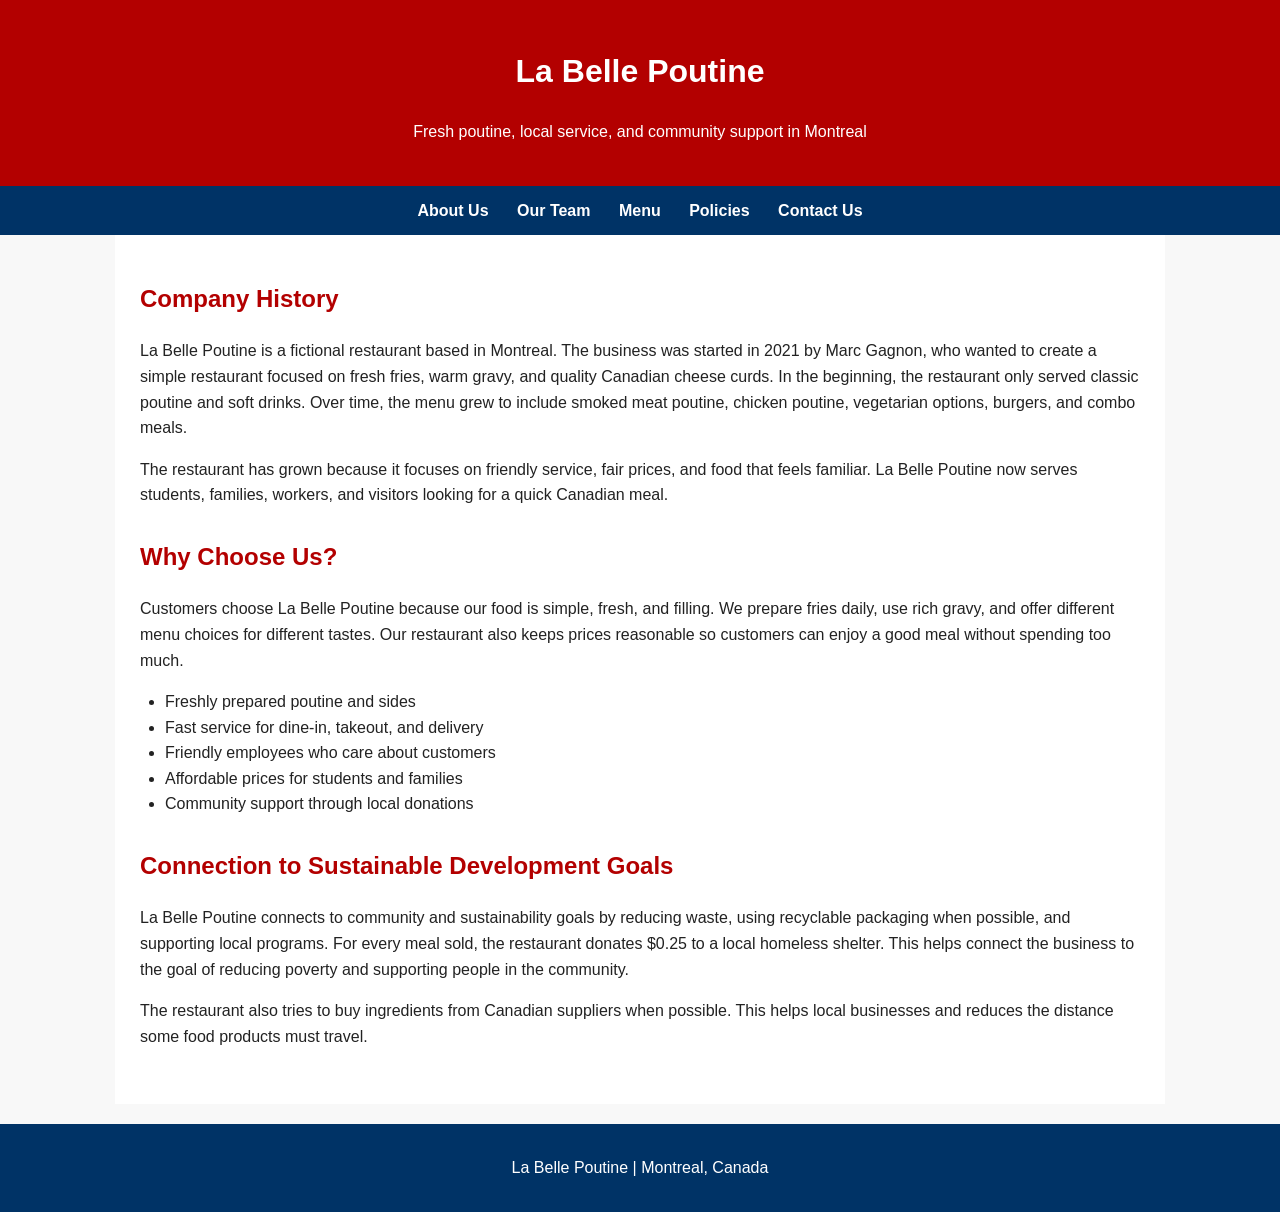
<file: index.html>
<!DOCTYPE html>
<html lang="en">
<head>
    <meta charset="UTF-8">
    <meta name="viewport" content="width=device-width, initial-scale=1.0">
    <title>La Belle Poutine - About Us</title>
    <link rel="stylesheet" href="style.css">
</head>
<body>
    <header>
        <h1>La Belle Poutine</h1>
        <p>Fresh poutine, local service, and community support in Montreal</p>
    </header>

    <nav>
        <a href="index.html">About Us</a>
        <a href="employees.html">Our Team</a>
        <a href="products.html">Menu</a>
        <a href="policies.html">Policies</a>
        <a href="contact_us.html">Contact Us</a>
    </nav>

    <main>
        <section>
            <h2>Company History</h2>
            <p>La Belle Poutine is a fictional restaurant based in Montreal. The business was started in 2021 by Marc Gagnon, who wanted to create a simple restaurant focused on fresh fries, warm gravy, and quality Canadian cheese curds. In the beginning, the restaurant only served classic poutine and soft drinks. Over time, the menu grew to include smoked meat poutine, chicken poutine, vegetarian options, burgers, and combo meals.</p>
            <p>The restaurant has grown because it focuses on friendly service, fair prices, and food that feels familiar. La Belle Poutine now serves students, families, workers, and visitors looking for a quick Canadian meal.</p>
        </section>

        <section>
            <h2>Why Choose Us?</h2>
            <p>Customers choose La Belle Poutine because our food is simple, fresh, and filling. We prepare fries daily, use rich gravy, and offer different menu choices for different tastes. Our restaurant also keeps prices reasonable so customers can enjoy a good meal without spending too much.</p>
            <ul>
                <li>Freshly prepared poutine and sides</li>
                <li>Fast service for dine-in, takeout, and delivery</li>
                <li>Friendly employees who care about customers</li>
                <li>Affordable prices for students and families</li>
                <li>Community support through local donations</li>
            </ul>
        </section>

        <section>
            <h2>Connection to Sustainable Development Goals</h2>
            <p>La Belle Poutine connects to community and sustainability goals by reducing waste, using recyclable packaging when possible, and supporting local programs. For every meal sold, the restaurant donates $0.25 to a local homeless shelter. This helps connect the business to the goal of reducing poverty and supporting people in the community.</p>
            <p>The restaurant also tries to buy ingredients from Canadian suppliers when possible. This helps local businesses and reduces the distance some food products must travel.</p>
        </section>
    </main>

    <footer>
        <p>La Belle Poutine | Montreal, Canada</p>
    </footer>
</body>
</html>
</file>
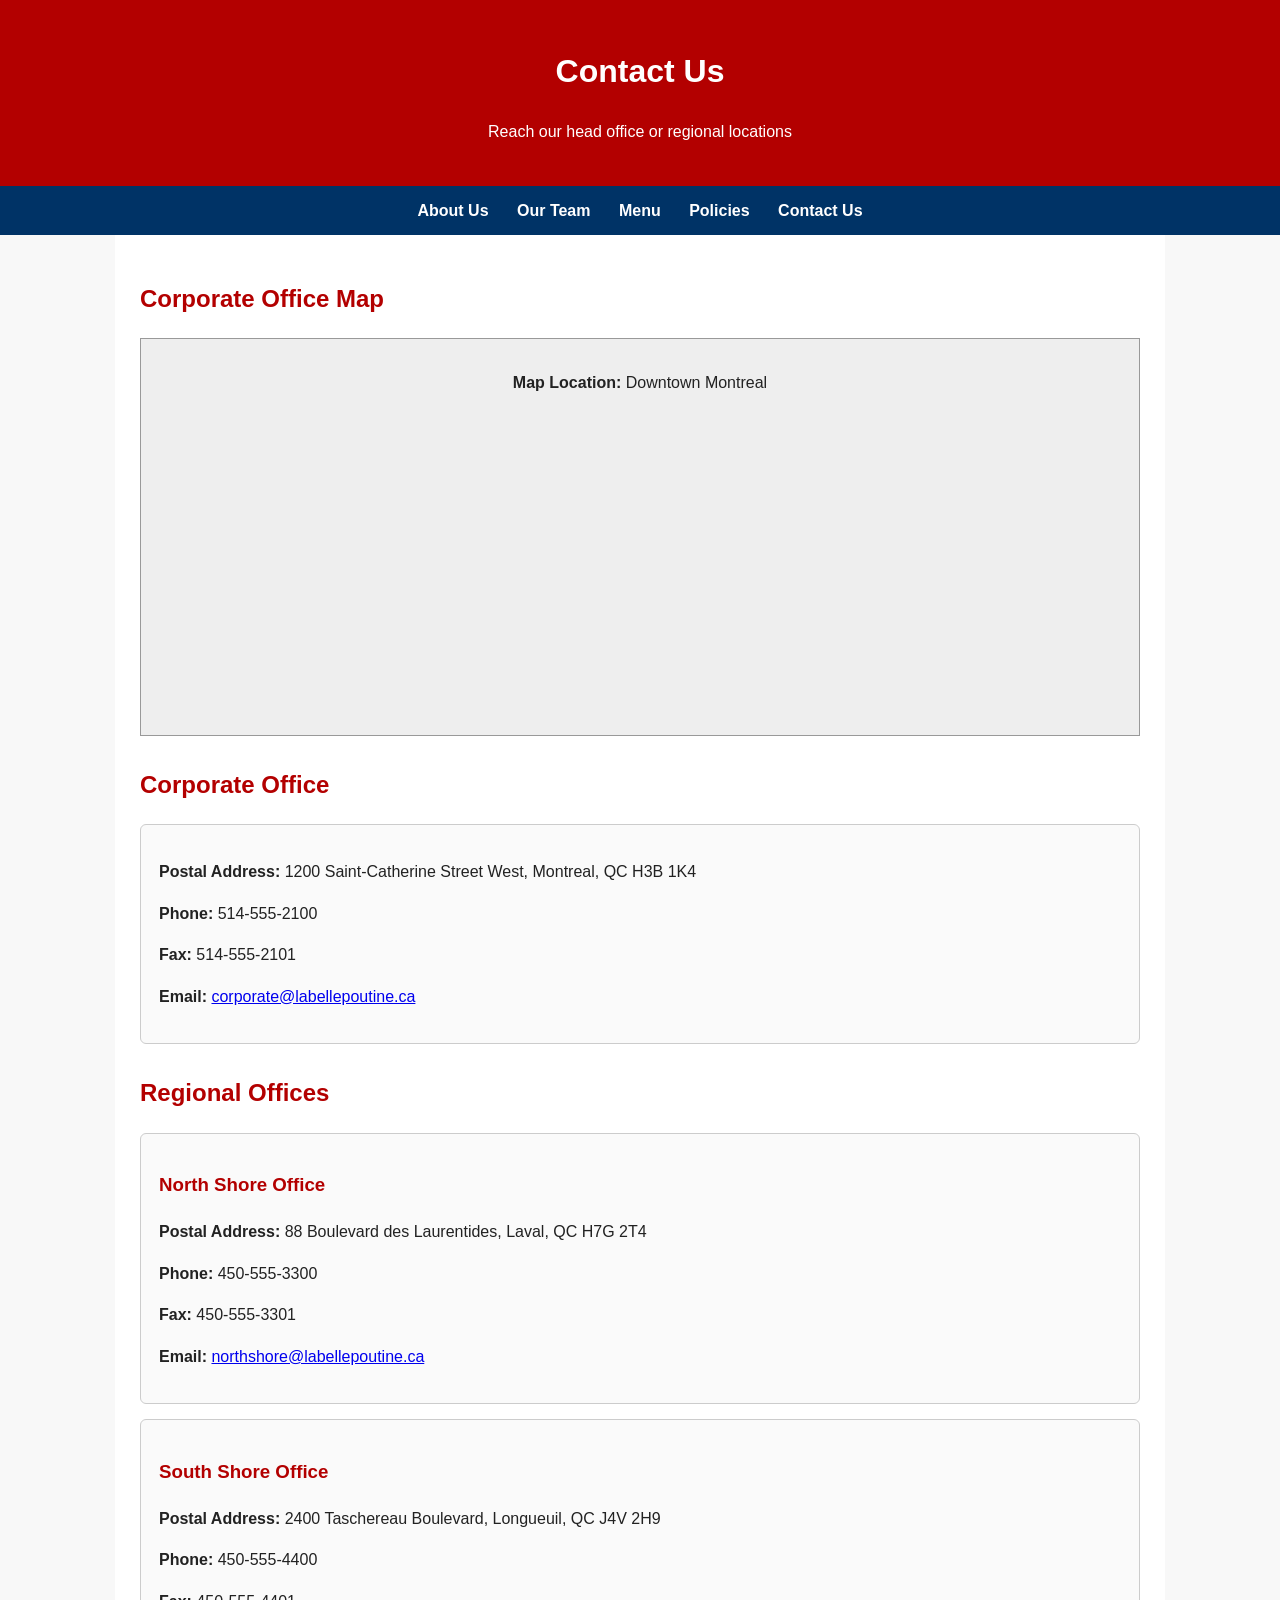
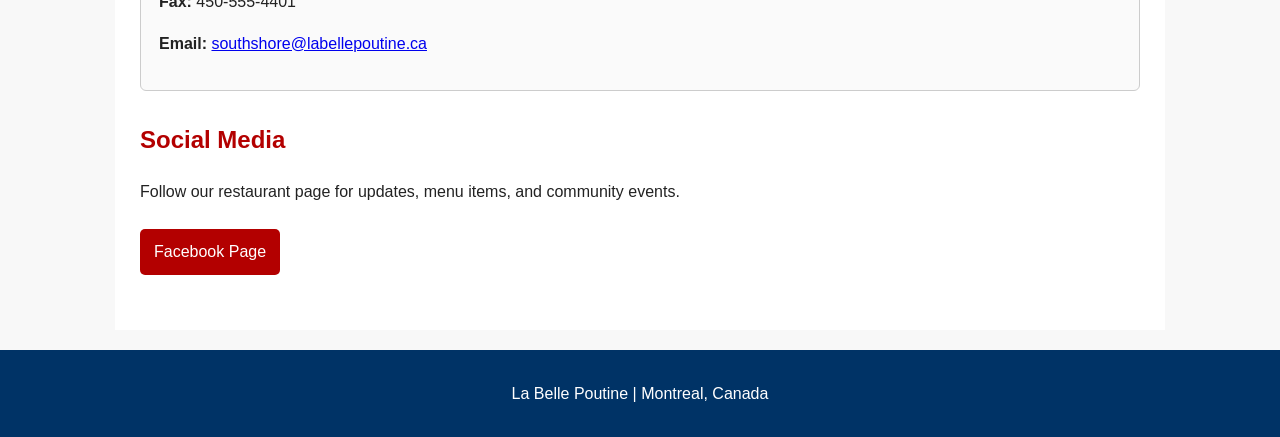
<file: contact_us.html>
<!DOCTYPE html>
<html lang="en">
<head>
    <meta charset="UTF-8">
    <meta name="viewport" content="width=device-width, initial-scale=1.0">
    <title>La Belle Poutine - Contact Us</title>
    <link rel="stylesheet" href="style.css">
</head>
<body>
    <header>
        <h1>Contact Us</h1>
        <p>Reach our head office or regional locations</p>
    </header>

    <nav>
        <a href="index.html">About Us</a>
        <a href="employees.html">Our Team</a>
        <a href="products.html">Menu</a>
        <a href="policies.html">Policies</a>
        <a href="contact_us.html">Contact Us</a>
    </nav>

    <main>
        <section>
            <h2>Corporate Office Map</h2>
            <div class="map-box">
                <p><strong>Map Location:</strong> Downtown Montreal</p>
                <iframe title="Map of Montreal" src="https://www.google.com/maps?q=Montreal%20QC%20Canada&output=embed" width="100%" height="300" style="border:0;" loading="lazy"></iframe>
            </div>
        </section>

        <section>
            <h2>Corporate Office</h2>
            <div class="card">
                <p><strong>Postal Address:</strong> 1200 Saint-Catherine Street West, Montreal, QC H3B 1K4</p>
                <p><strong>Phone:</strong> 514-555-2100</p>
                <p><strong>Fax:</strong> 514-555-2101</p>
                <p><strong>Email:</strong> <a href="mailto:corporate@labellepoutine.ca?subject=Corporate%20Inquiry">corporate@labellepoutine.ca</a></p>
            </div>
        </section>

        <section>
            <h2>Regional Offices</h2>
            <div class="card">
                <h3>North Shore Office</h3>
                <p><strong>Postal Address:</strong> 88 Boulevard des Laurentides, Laval, QC H7G 2T4</p>
                <p><strong>Phone:</strong> 450-555-3300</p>
                <p><strong>Fax:</strong> 450-555-3301</p>
                <p><strong>Email:</strong> <a href="mailto:northshore@labellepoutine.ca?subject=Regional%20Office%20Inquiry">northshore@labellepoutine.ca</a></p>
            </div>

            <div class="card">
                <h3>South Shore Office</h3>
                <p><strong>Postal Address:</strong> 2400 Taschereau Boulevard, Longueuil, QC J4V 2H9</p>
                <p><strong>Phone:</strong> 450-555-4400</p>
                <p><strong>Fax:</strong> 450-555-4401</p>
                <p><strong>Email:</strong> <a href="mailto:southshore@labellepoutine.ca?subject=Regional%20Office%20Inquiry">southshore@labellepoutine.ca</a></p>
            </div>
        </section>

        <section>
            <h2>Social Media</h2>
            <p>Follow our restaurant page for updates, menu items, and community events.</p>
            <a class="social-link" href="https://www.facebook.com/" target="_blank">Facebook Page</a>
        </section>
    </main>

    <footer>
        <p>La Belle Poutine | Montreal, Canada</p>
    </footer>
</body>
</html>
</file>
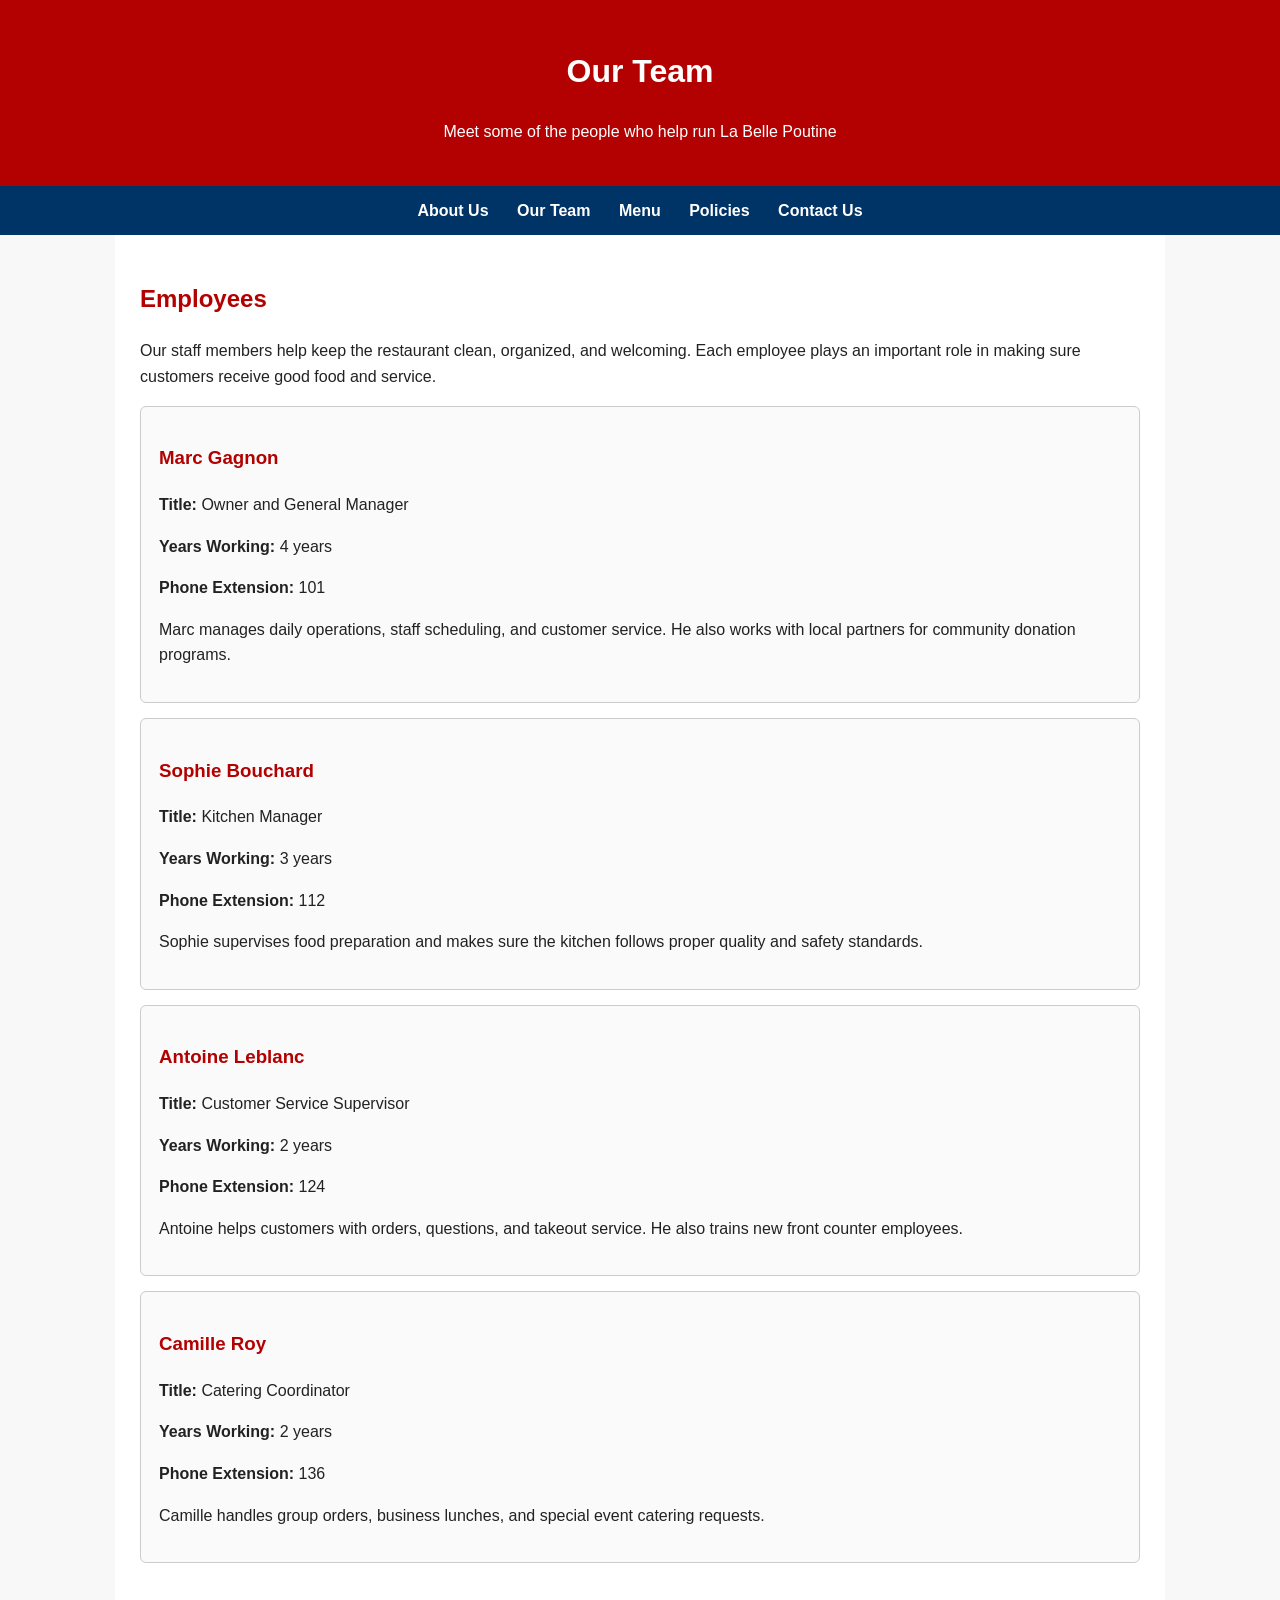
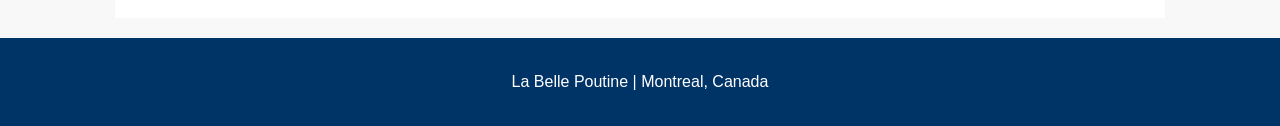
<file: employees.html>
<!DOCTYPE html>
<html lang="en">
<head>
    <meta charset="UTF-8">
    <meta name="viewport" content="width=device-width, initial-scale=1.0">
    <title>La Belle Poutine - Our Team</title>
    <link rel="stylesheet" href="style.css">
</head>
<body>
    <header>
        <h1>Our Team</h1>
        <p>Meet some of the people who help run La Belle Poutine</p>
    </header>

    <nav>
        <a href="index.html">About Us</a>
        <a href="employees.html">Our Team</a>
        <a href="products.html">Menu</a>
        <a href="policies.html">Policies</a>
        <a href="contact_us.html">Contact Us</a>
    </nav>

    <main>
        <section>
            <h2>Employees</h2>
            <p>Our staff members help keep the restaurant clean, organized, and welcoming. Each employee plays an important role in making sure customers receive good food and service.</p>

            <div class="card">
                <h3>Marc Gagnon</h3>
                <p><strong>Title:</strong> Owner and General Manager</p>
                <p><strong>Years Working:</strong> 4 years</p>
                <p><strong>Phone Extension:</strong> 101</p>
                <p>Marc manages daily operations, staff scheduling, and customer service. He also works with local partners for community donation programs.</p>
            </div>

            <div class="card">
                <h3>Sophie Bouchard</h3>
                <p><strong>Title:</strong> Kitchen Manager</p>
                <p><strong>Years Working:</strong> 3 years</p>
                <p><strong>Phone Extension:</strong> 112</p>
                <p>Sophie supervises food preparation and makes sure the kitchen follows proper quality and safety standards.</p>
            </div>

            <div class="card">
                <h3>Antoine Leblanc</h3>
                <p><strong>Title:</strong> Customer Service Supervisor</p>
                <p><strong>Years Working:</strong> 2 years</p>
                <p><strong>Phone Extension:</strong> 124</p>
                <p>Antoine helps customers with orders, questions, and takeout service. He also trains new front counter employees.</p>
            </div>

            <div class="card">
                <h3>Camille Roy</h3>
                <p><strong>Title:</strong> Catering Coordinator</p>
                <p><strong>Years Working:</strong> 2 years</p>
                <p><strong>Phone Extension:</strong> 136</p>
                <p>Camille handles group orders, business lunches, and special event catering requests.</p>
            </div>
        </section>
    </main>

    <footer>
        <p>La Belle Poutine | Montreal, Canada</p>
    </footer>
</body>
</html>
</file>
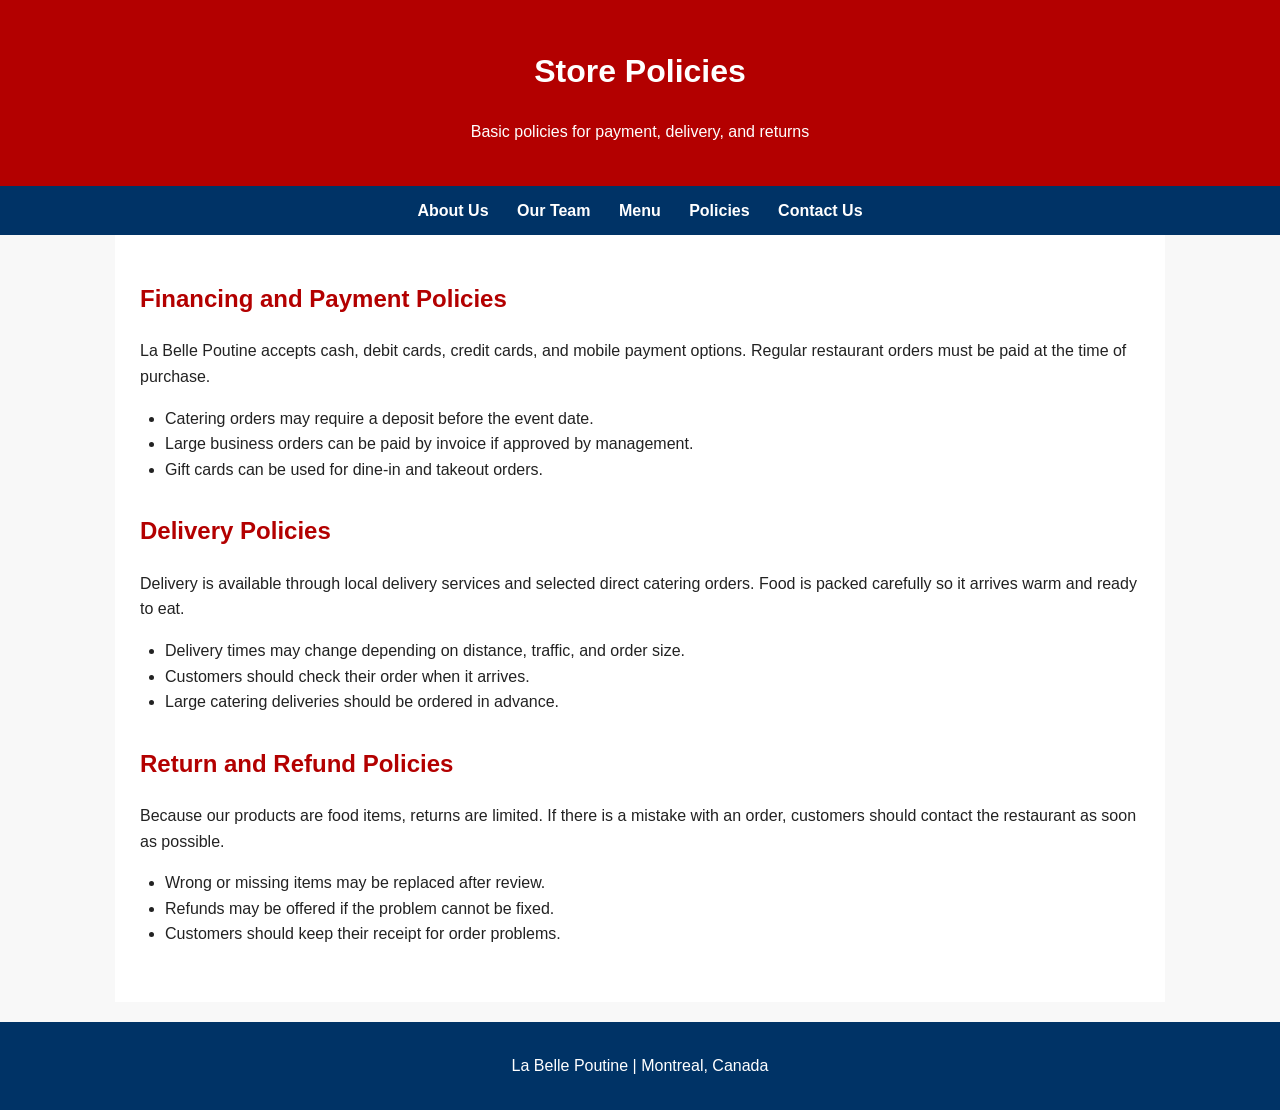
<file: policies.html>
<!DOCTYPE html>
<html lang="en">
<head>
    <meta charset="UTF-8">
    <meta name="viewport" content="width=device-width, initial-scale=1.0">
    <title>La Belle Poutine - Policies</title>
    <link rel="stylesheet" href="style.css">
</head>
<body>
    <header>
        <h1>Store Policies</h1>
        <p>Basic policies for payment, delivery, and returns</p>
    </header>

    <nav>
        <a href="index.html">About Us</a>
        <a href="employees.html">Our Team</a>
        <a href="products.html">Menu</a>
        <a href="policies.html">Policies</a>
        <a href="contact_us.html">Contact Us</a>
    </nav>

    <main>
        <section>
            <h2>Financing and Payment Policies</h2>
            <p>La Belle Poutine accepts cash, debit cards, credit cards, and mobile payment options. Regular restaurant orders must be paid at the time of purchase.</p>
            <ul>
                <li>Catering orders may require a deposit before the event date.</li>
                <li>Large business orders can be paid by invoice if approved by management.</li>
                <li>Gift cards can be used for dine-in and takeout orders.</li>
            </ul>
        </section>

        <section>
            <h2>Delivery Policies</h2>
            <p>Delivery is available through local delivery services and selected direct catering orders. Food is packed carefully so it arrives warm and ready to eat.</p>
            <ul>
                <li>Delivery times may change depending on distance, traffic, and order size.</li>
                <li>Customers should check their order when it arrives.</li>
                <li>Large catering deliveries should be ordered in advance.</li>
            </ul>
        </section>

        <section>
            <h2>Return and Refund Policies</h2>
            <p>Because our products are food items, returns are limited. If there is a mistake with an order, customers should contact the restaurant as soon as possible.</p>
            <ul>
                <li>Wrong or missing items may be replaced after review.</li>
                <li>Refunds may be offered if the problem cannot be fixed.</li>
                <li>Customers should keep their receipt for order problems.</li>
            </ul>
        </section>
    </main>

    <footer>
        <p>La Belle Poutine | Montreal, Canada</p>
    </footer>
</body>
</html>
</file>
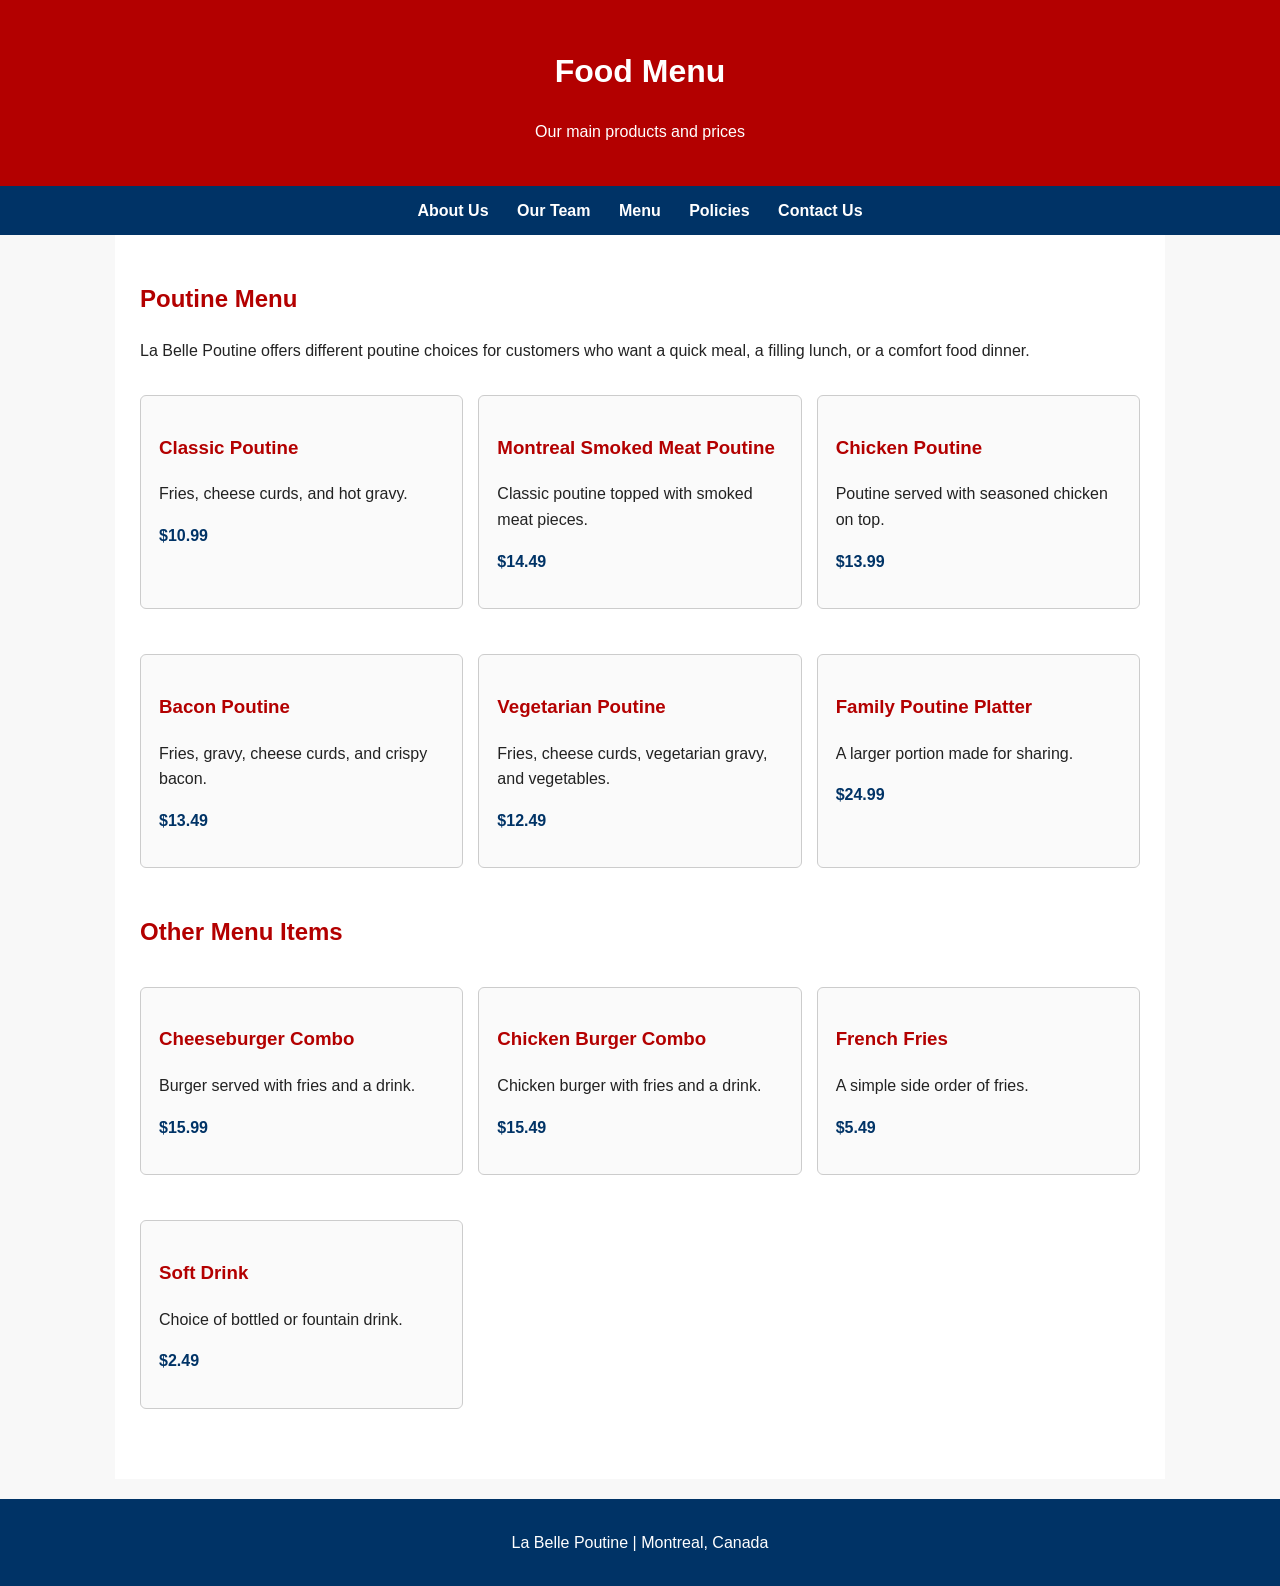
<file: products.html>
<!DOCTYPE html>
<html lang="en">
<head>
    <meta charset="UTF-8">
    <meta name="viewport" content="width=device-width, initial-scale=1.0">
    <title>La Belle Poutine - Menu</title>
    <link rel="stylesheet" href="style.css">
</head>
<body>
    <header>
        <h1>Food Menu</h1>
        <p>Our main products and prices</p>
    </header>

    <nav>
        <a href="index.html">About Us</a>
        <a href="employees.html">Our Team</a>
        <a href="products.html">Menu</a>
        <a href="policies.html">Policies</a>
        <a href="contact_us.html">Contact Us</a>
    </nav>

    <main>
        <section>
            <h2>Poutine Menu</h2>
            <p>La Belle Poutine offers different poutine choices for customers who want a quick meal, a filling lunch, or a comfort food dinner.</p>

            <div class="menu-grid">
                <div class="card">
                    <h3>Classic Poutine</h3>
                    <p>Fries, cheese curds, and hot gravy.</p>
                    <p class="price">$10.99</p>
                </div>

                <div class="card">
                    <h3>Montreal Smoked Meat Poutine</h3>
                    <p>Classic poutine topped with smoked meat pieces.</p>
                    <p class="price">$14.49</p>
                </div>

                <div class="card">
                    <h3>Chicken Poutine</h3>
                    <p>Poutine served with seasoned chicken on top.</p>
                    <p class="price">$13.99</p>
                </div>

                <div class="card">
                    <h3>Bacon Poutine</h3>
                    <p>Fries, gravy, cheese curds, and crispy bacon.</p>
                    <p class="price">$13.49</p>
                </div>

                <div class="card">
                    <h3>Vegetarian Poutine</h3>
                    <p>Fries, cheese curds, vegetarian gravy, and vegetables.</p>
                    <p class="price">$12.49</p>
                </div>

                <div class="card">
                    <h3>Family Poutine Platter</h3>
                    <p>A larger portion made for sharing.</p>
                    <p class="price">$24.99</p>
                </div>
            </div>
        </section>

        <section>
            <h2>Other Menu Items</h2>
            <div class="menu-grid">
                <div class="card">
                    <h3>Cheeseburger Combo</h3>
                    <p>Burger served with fries and a drink.</p>
                    <p class="price">$15.99</p>
                </div>

                <div class="card">
                    <h3>Chicken Burger Combo</h3>
                    <p>Chicken burger with fries and a drink.</p>
                    <p class="price">$15.49</p>
                </div>

                <div class="card">
                    <h3>French Fries</h3>
                    <p>A simple side order of fries.</p>
                    <p class="price">$5.49</p>
                </div>

                <div class="card">
                    <h3>Soft Drink</h3>
                    <p>Choice of bottled or fountain drink.</p>
                    <p class="price">$2.49</p>
                </div>
            </div>
        </section>
    </main>

    <footer>
        <p>La Belle Poutine | Montreal, Canada</p>
    </footer>
</body>
</html>
</file>
<file: style.css>
body {
    font-family: Arial, sans-serif;
    margin: 0;
    background-color: #f8f8f8;
    color: #222;
    line-height: 1.6;
}

header {
    background-color: #b30000;
    color: white;
    padding: 25px;
    text-align: center;
}

nav {
    background-color: #003366;
    padding: 12px;
    text-align: center;
}

nav a {
    color: white;
    text-decoration: none;
    margin: 0 12px;
    font-weight: bold;
}

nav a:hover {
    text-decoration: underline;
}

main {
    max-width: 1000px;
    margin: auto;
    padding: 25px;
    background-color: white;
}

section {
    margin-bottom: 30px;
}

h1, h2, h3 {
    color: #b30000;
}

header h1 {
    color: white;
}

.card {
    border: 1px solid #ccc;
    padding: 18px;
    margin: 15px 0;
    background-color: #fafafa;
    border-radius: 6px;
}

.menu-grid {
    display: grid;
    grid-template-columns: repeat(auto-fit, minmax(240px, 1fr));
    gap: 15px;
}

.price {
    font-weight: bold;
    color: #003366;
}

ul {
    padding-left: 25px;
}

.map-box {
    border: 1px solid #999;
    padding: 15px;
    background-color: #eeeeee;
    text-align: center;
}

footer {
    background-color: #003366;
    color: white;
    text-align: center;
    padding: 15px;
    margin-top: 20px;
}

.social-link {
    display: inline-block;
    background-color: #b30000;
    color: white;
    padding: 10px 14px;
    border-radius: 5px;
    text-decoration: none;
    margin-top: 8px;
}

.social-link:hover {
    background-color: #7d0000;
}
</file>
